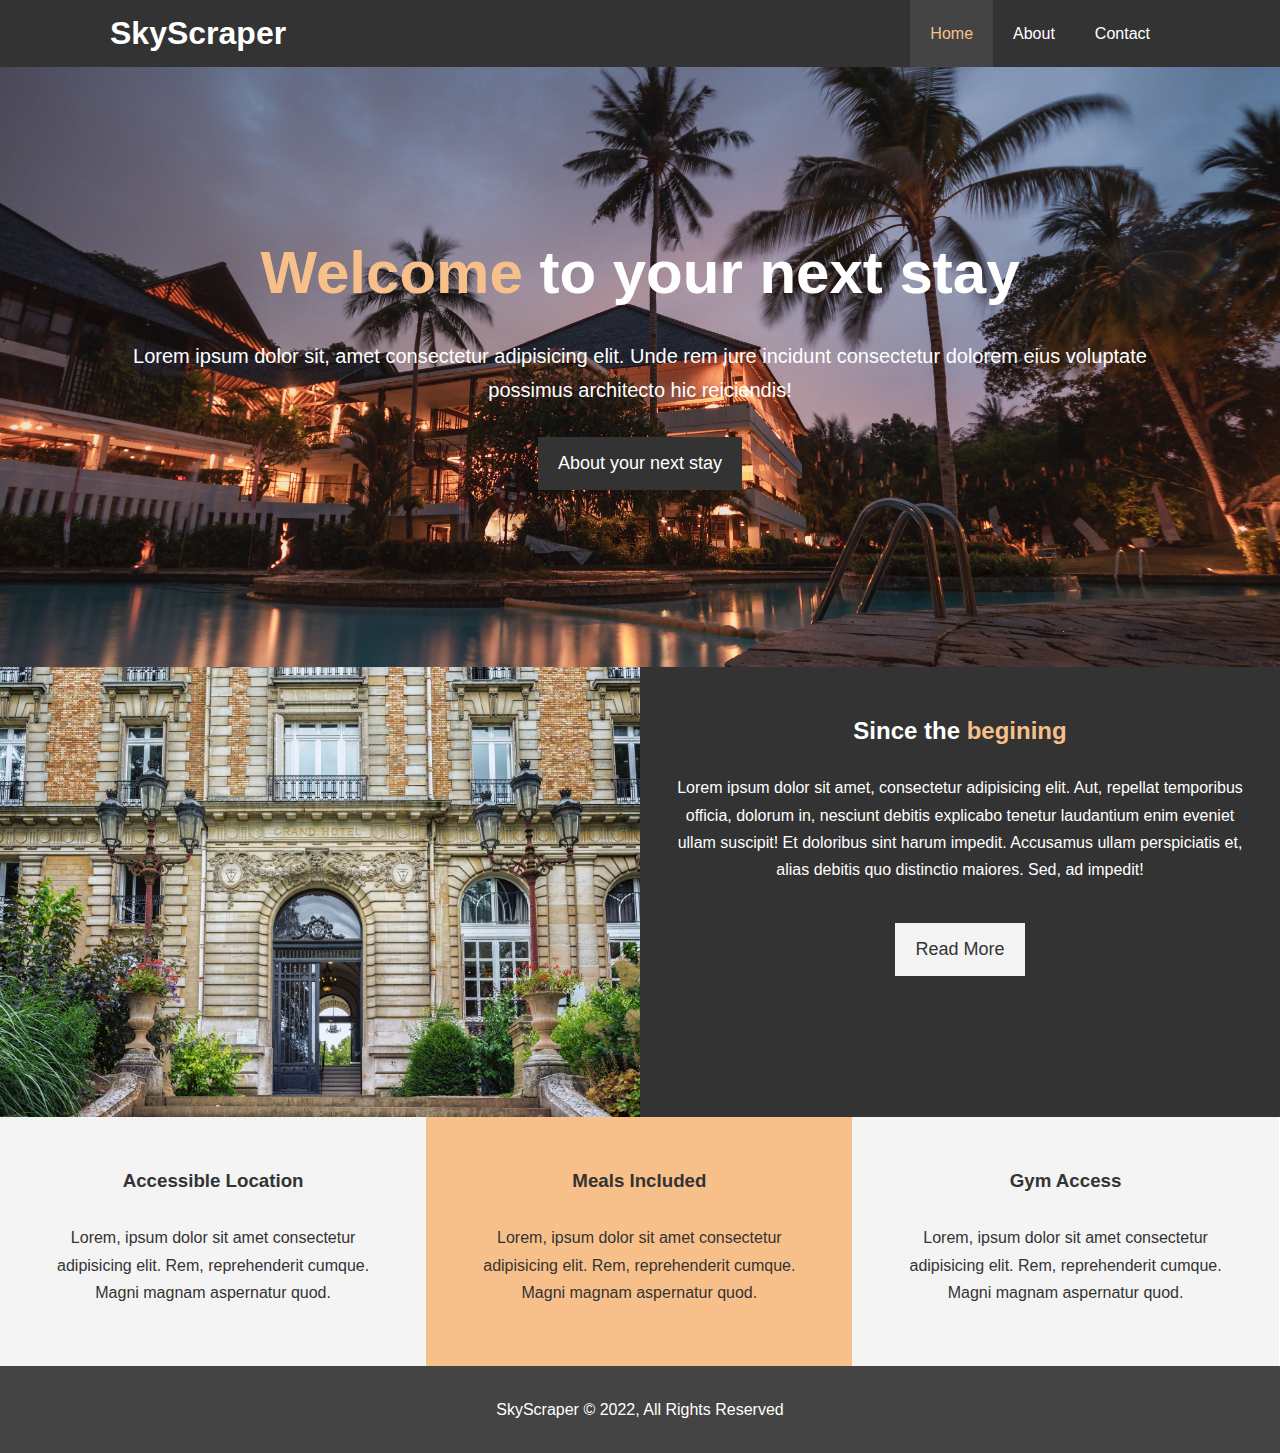
<file: index.html>
<!DOCTYPE html>
<html lang="en">

<head>
    <meta charset="UTF-8">
    <meta http-equiv="X-UA-Compatible" content="IE=edge">
    <meta name="viewport" content="width=device-width, initial-scale=1.0">

    <meta name="description" content="Welcome to your next stay up in the skies.">
    <meta name="keywords" content="hotel,skyscraper,stay,room">

    <!-- Remote stylesheets -->
    <!--    Font Awesome    -->
    <link rel="stylesheet" href="https://cdnjs.cloudflare.com/ajax/libs/font-awesome/6.1.1/css/all.min.css"
        integrity="sha512-KfkfwYDsLkIlwQp6LFnl8zNdLGxu9YAA1QvwINks4PhcElQSvqcyVLLD9aMhXd13uQjoXtEKNosOWaZqXgel0g=="
        crossorigin="anonymous" referrerpolicy="no-referrer" />

    <!-- Local Stylesheets -->
    <link rel="stylesheet" href="css/style.css">
    <link rel="stylesheet" media="screen and (max-width: 768px)" href="css/mobile.css">

    <title>Skyscraper Hotel | Welcome</title>
</head>

<body>
    <header>
        <!-- Navbar -->
        <nav id="navbar">
            <div class="container">
                <h1 class="logo"><a href="/">SkyScraper</a></h1>
                <ul>
                    <li><a class="active" href="index.html">Home</a></li>
                    <li><a href="about.html">About</a></li>
                    <li><a href="contact.html">Contact</a></li>
                </ul>
            </div>
        </nav>

        <!-- Showcase -->
        <div id="showcase">
            <div class="container">
                <div class="content">
                    <h1><span class="text-primary">Welcome</span> to your next stay</h1>
                    <p class="lead">Lorem ipsum dolor sit, amet consectetur adipisicing elit. Unde rem iure incidunt
                        consectetur
                        dolorem eius voluptate possimus architecto hic reiciendis!</p>
                    <a class="btn" href="about.html">About your next stay</a>
                </div>
            </div>
        </div>
    </header>

    <!-- Home info section -->
    <section class="bg-dark" id="home-info">
        <div class="info-img"></div>
        <div class="content">
            <h2>Since the <span class="text-primary">begining</span></h2>
            <p>Lorem ipsum dolor sit amet, consectetur adipisicing elit. Aut, repellat temporibus officia, dolorum in,
                nesciunt debitis explicabo tenetur laudantium enim eveniet ullam suscipit! Et doloribus sint harum
                impedit. Accusamus ullam perspiciatis et, alias debitis quo distinctio maiores. Sed, ad impedit!</p>
            <a href="" class="btn btn-light">Read More</a>
        </div>
    </section>

    <!-- Features -->
    <section id="features">
        <div class="box bg-light">
            <i class="fas fa-location-dot fa-3x"></i>
            <h3>Accessible Location</h3>
            <p>Lorem, ipsum dolor sit amet consectetur adipisicing elit. Rem, reprehenderit cumque. Magni magnam
                aspernatur quod.</p>
        </div>
        <div class="box bg-primary">
            <i class="fas fa-utensils fa-3x"></i>
            <h3>Meals Included</h3>
            <p>Lorem, ipsum dolor sit amet consectetur adipisicing elit. Rem, reprehenderit cumque. Magni magnam
                aspernatur quod.</p>
        </div>
        <div class="box bg-light">
            <i class="fas fa-dumbbell fa-3x"></i>
            <h3>Gym Access</h3>
            <p>Lorem, ipsum dolor sit amet consectetur adipisicing elit. Rem, reprehenderit cumque. Magni magnam
                aspernatur quod.</p>
        </div>
    </section>
    <!-- Clear float -->
    <div class="clear"></div>

    <!-- Footer -->
    <footer id="main-footer">
        <p>SkyScraper &copy; 2022, All Rights Reserved</p>
    </footer>
</body>

</html>
</file>
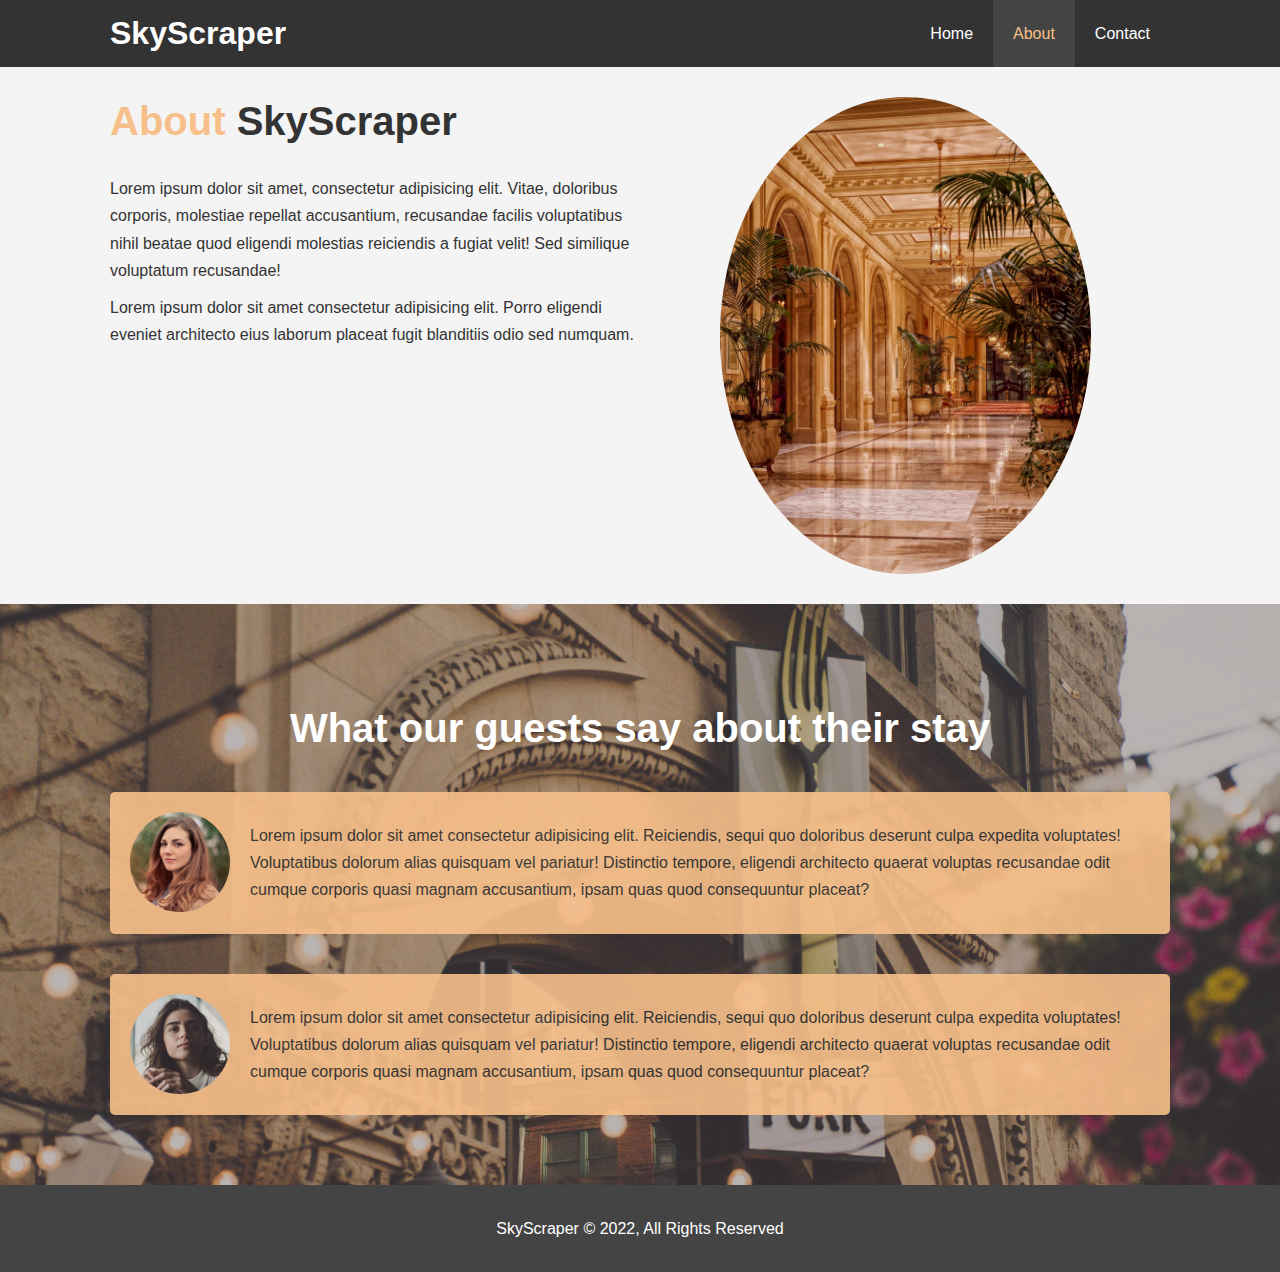
<file: about.html>
<!DOCTYPE html>
<html lang="en">

<head>
    <meta charset="UTF-8">
    <meta http-equiv="X-UA-Compatible" content="IE=edge">
    <meta name="viewport" content="width=device-width, initial-scale=1.0">

    <meta name="description" content="Welcome to your next stay up in the skies.">
    <meta name="keywords" content="hotel,skyscraper,stay,room">

    <!-- Local Stylesheets -->
    <link rel="stylesheet" href="css/style.css">
    <link rel="stylesheet" media="screen and (max-width: 768px)" href="css/mobile.css">

    <title>Skyscraper Hotel | About us</title>
</head>

<body>
    <header>
        <!-- Navbar -->
        <nav id="navbar">
            <div class="container">
                <h1 class="logo"><a href="/">SkyScraper</a></h1>
                <ul>
                    <li><a href="index.html">Home</a></li>
                    <li><a class="active" href="about.html">About</a></li>
                    <li><a href="contact.html">Contact</a></li>
                </ul>
            </div>
        </nav>
    </header>

    <!-- Information About Us -->
    <section id="about-info" class="bg-light y-padding-3">
        <div class="container">
            <div class="info-left">
                <h1 class="lg-heading"><span class="text-primary">About</span> SkyScraper</h1>
                <p>Lorem ipsum dolor sit amet, consectetur adipisicing elit. Vitae, doloribus corporis, molestiae
                    repellat accusantium, recusandae facilis voluptatibus nihil beatae quod eligendi molestias
                    reiciendis a fugiat velit! Sed similique voluptatum recusandae!</p>
                <p>Lorem ipsum dolor sit amet consectetur adipisicing elit. Porro eligendi eveniet architecto eius
                    laborum placeat fugit blanditiis odio sed numquam.</p>
            </div>
            <div class="info-right">
                <img src="img/photo-2.jpg" alt="Hotel">
            </div>
        </div>
    </section>

    <!-- Clear Float -->
    <div class="clear"></div>

    <!-- Testimonials -->
    <section id="testimonials" class="y-padding-3">
        <div class="container">
            <h2 class="lg-heading">What our guests say about their stay</h2>
            <div class="testimonial bg-primary">
                <img src="./img/person-1.jpg" alt="Lisa">
                <p>Lorem ipsum dolor sit amet consectetur adipisicing elit. Reiciendis, sequi quo doloribus deserunt
                    culpa expedita voluptates! Voluptatibus dolorum alias quisquam vel pariatur! Distinctio tempore,
                    eligendi architecto quaerat voluptas recusandae odit cumque corporis quasi magnam accusantium, ipsam
                    quas quod consequuntur placeat?</p>
            </div>
            <div class="testimonial bg-primary">
                <img src="./img/person-2.jpg" alt="Samantha">
                <p>Lorem ipsum dolor sit amet consectetur adipisicing elit. Reiciendis, sequi quo doloribus deserunt
                    culpa expedita voluptates! Voluptatibus dolorum alias quisquam vel pariatur! Distinctio tempore,
                    eligendi architecto quaerat voluptas recusandae odit cumque corporis quasi magnam accusantium, ipsam
                    quas quod consequuntur placeat?</p>
            </div>
        </div>
    </section>

    <!-- Footer -->
    <footer id="main-footer">
        <p>SkyScraper &copy; 2022, All Rights Reserved</p>
    </footer>
</body>

</html>
</file>
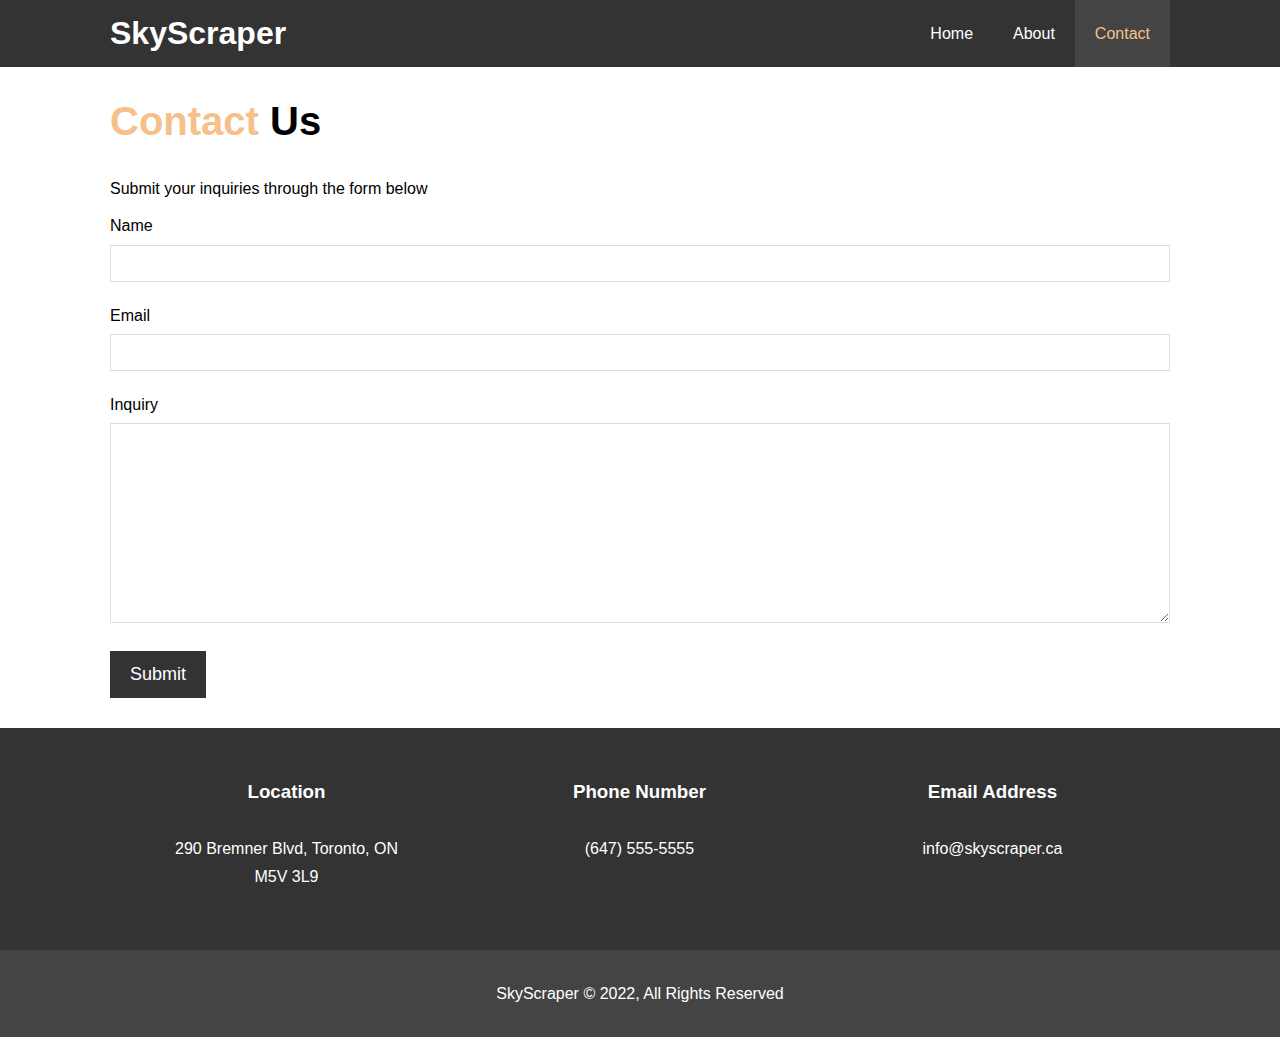
<file: contact.html>
<!DOCTYPE html>
<html lang="en">

<head>
    <meta charset="UTF-8">
    <meta http-equiv="X-UA-Compatible" content="IE=edge">
    <meta name="viewport" content="width=device-width, initial-scale=1.0">

    <meta name="description" content="Welcome to your next stay up in the skies.">
    <meta name="keywords" content="hotel,skyscraper,stay,room">

    <!-- Remote stylesheets -->
    <!--    Font Awesome    -->
    <link rel="stylesheet" href="https://cdnjs.cloudflare.com/ajax/libs/font-awesome/6.1.1/css/all.min.css"
        integrity="sha512-KfkfwYDsLkIlwQp6LFnl8zNdLGxu9YAA1QvwINks4PhcElQSvqcyVLLD9aMhXd13uQjoXtEKNosOWaZqXgel0g=="
        crossorigin="anonymous" referrerpolicy="no-referrer" />

    <!-- Local Stylesheets -->
    <link rel="stylesheet" href="css/style.css">
    <link rel="stylesheet" media="screen and (max-width: 768px)" href="css/mobile.css">

    <title>Skyscraper Hotel | Contact us</title>
</head>

<body>
    <header>
        <!-- Navbar -->
        <nav id="navbar">
            <div class="container">
                <h1 class="logo"><a href="/">SkyScraper</a></h1>
                <ul>
                    <li><a href="index.html">Home</a></li>
                    <li><a href="about.html">About</a></li>
                    <li><a class="active" href="contact.html">Contact</a></li>
                </ul>
            </div>
        </nav>
    </header>

    <!-- Contact form section -->
    <section id="contact-form" class="y-padding-3">
        <div class="container">
            <h1 class="lg-heading">
                <span class="text-primary">Contact</span> Us
            </h1>
            <p>Submit your inquiries through the form below</p>
            <form action="">
                <div class="form-group">
                    <label for="name">Name</label>
                    <input type="text" name="name" id="name">
                </div>

                <div class="form-group">
                    <label for="email">Email</label>
                    <input type="email" name="email" id="email">
                </div>

                <div class="form-group">
                    <label for="inquiry">Inquiry</label>
                    <textarea name="inquiry" id="inquiry"></textarea>
                </div>
                <button type="submit" class="btn">Submit</button>
            </form>
        </div>
    </section>

    <!-- Contact Information -->
    <section id="contact-info" class="bg-dark">
        <div class="container">
            <div class="box">
                <i class="fas fa-location fa-3x"></i>
                <h3>Location</h3>
                <p>290 Bremner Blvd, Toronto, ON M5V 3L9</p>
            </div>
            <div class="box">
                <i class="fas fa-phone fa-3x"></i>
                <h3>Phone Number</h3>
                <p>(647) 555-5555</p>
            </div>
            <div class="box">
                <i class="fas fa-envelope fa-3x"></i>
                <h3>Email Address</h3>
                <p>info@skyscraper.ca</p>
            </div>
        </div>
    </section>

    <!-- Footer -->
    <footer id="main-footer">
        <p>SkyScraper &copy; 2022, All Rights Reserved</p>
    </footer>
</body>

</html>
</file>
<file: css/mobile.css>
/* Navbar */
#navbar .logo {
    float: none;
    text-align: center;
}

#navbar ul,
#navbar ul li {
    float: none;

}

#navbar ul li a {
    padding: 5px;
    border-bottom: 1px dotted #444;
}

/* Showcase */
#showcase .content {
    padding: 20px 0;
    height: 100%;
}

/* Home info */
#home-info {
    height: 550px;
}

#home-info .info-img {
    display: none;
}

#home-info .content {
    float: none;
    width: 100%;
}

/* Boxes */
.box {
    float: none;
    width: 100%;
}


/* About  */
#about-info .info-right,
#about-info .info-left {
    float: none;
    width: 100%;
}


.lg-heading {
    text-align: center;
}

/* Contact */
#contact-info .box {
    border-bottom: 1px dotted #444;
}
</file>
<file: css/style.css>
/* Reset */
* {
    margin: 0;
    padding: 0;
    box-sizing: border-box;
}

/* Main styling */
html,
body {
    font-family: 'Segoe UI', Tahoma, Geneva, Verdana, sans-serif;
    line-height: 1.7em;
}

/* GENERAL */

/* - Typography */
a {
    color: #333;
    text-decoration: none;
}

h1,
h2,
h3 {
    padding-bottom: 20px;
}

p {
    margin: 10px 0;
}

.text-primary {
    color: #f7c08a;
}

.lg-heading {
    font-size: 40px;
    line-height: 1.2 ;
}

.lead {
    font-size: 20px;
}


/* - Padding */
.y-padding-1 {
    padding: 10px 0;
}

.y-padding-2 {
    padding: 20px 0;
}

.y-padding-3 {
    padding: 30px 0;
}

/* Color Palette */
.bg-primary {
    background-color: #f7c08a;
    color: #333;
}

.bg-light {
    background: #f4f4f4;
    color: #333;
}

.bg-dark {
    background-color: #333;
    color: #fff;
}

/* - Buttons */
.btn {
    display: inline-block;
    font-size: 18px;
    color: #fff;
    background: #333;
    padding: 13px 20px;
    border: none;
    cursor: pointer;
}

.btn:hover {
    background: #f7c08a;
    color: #333;
}

.btn-light {
    background: #f4f4f4;
    color: #333;
}

/* - Utility */
.clear {
    clear: both;
}

.container {
    margin: auto;
    max-width: 1100px;
    overflow: auto;
    padding: 0 20px;
}



/* HEADER */

/* - Navbar */
#navbar {
    background-color: #333;
    color: #fff;
    overflow: auto;
}

#navbar a {
    color: #fff;
}

#navbar .logo {
    float: left;
    padding-top: 20px;
}

#navbar ul {
    float: right;
    list-style: none;
}

#navbar ul li {
    float: left;
}

#navbar ul li a {
    display: block;
    padding: 20px;
    text-align: center;
}

#navbar ul li a:hover,
.active {
    background-color: #444;
    color: #f7c08a !important;
}

/* - Showcase */
#showcase {
    background: url('../img/showcase.jpg') no-repeat center center/cover;
    min-height: 600px;
}

#showcase .content {
    color: #fff;
    text-align: center;
    padding-top: 170px;
}

#showcase .content h1 {
    font-size: 60px;
    line-height: 1.2em;
}

#showcase .content p {
    padding-bottom: 20px;
    line-height: 1.7em;
}

/* HOME PAGE */
/* - Home Info */
#home-info {
    height: 450px;
}

#home-info .info-img {
    float: left;
    width: 50%;
    background: url('../img/photo-1.jpg') no-repeat center center/cover;
    min-height: 100%;
}

#home-info .content {
    float: right;
    width: 50%;
    height: 100%;
    text-align: center;
    padding: 50px 30px;
    overflow: hidden;
}

#home-info .content p {
    padding-bottom: 30px;

}


/* - Features */

.box {
    float: left;
    width: 33.3%;
    padding: 50px;
    text-align: center;
}

.box i {
    margin-bottom: 10px;
}


/* ABOUT PAGE */
/* - About Info */
#about-info .info-right {
    float: right;
    width: 50%;
    min-height: 100%;
}

#about-info .info-right img {
    width: 70%;
    display: block;
    margin: auto;
    border-radius: 50%;
}

#about-info .info-left {
    float: left;
    width: 50%;
    min-height: 100%;
}

/* - Testimonials */
#testimonials {
    height: 100%;
    background: url('../img//test-bg.jpg') no-repeat center center/cover;
    padding-top: 100px;
}

#testimonials h2 {
    color: #fff;
    text-align: center;
    padding-bottom: 40px;
}
#testimonials .testimonial {
    padding: 20px;
    margin-bottom: 40px;
    border-radius: 5px;
    opacity: 0.9;
}
#testimonials .testimonial img {
    width: 100px;
    float: left;
    margin-right: 20px;
    border-radius: 50%;
}


/* CONTACT PAGE */

/* - Form */
#contact-form .form-group {
    margin-bottom: 20px;
}

#contact-form label {
    display: block;
    margin-bottom: 5px;
}

#contact-form input,
#contact-form textarea {
    width: 100%;
    padding: 10px;
    border: 1px #ddd solid;
}
#contact-form input:focus,
#contact-form textarea:focus {
    outline: none;
    border-color: #f7c08a;
}

#contact-form textarea {
    height: 200px;
}



/* FOOTER */
#main-footer {
    text-align: center;
    background: #444;
    color: white;
    padding: 20px;
}
</file>
